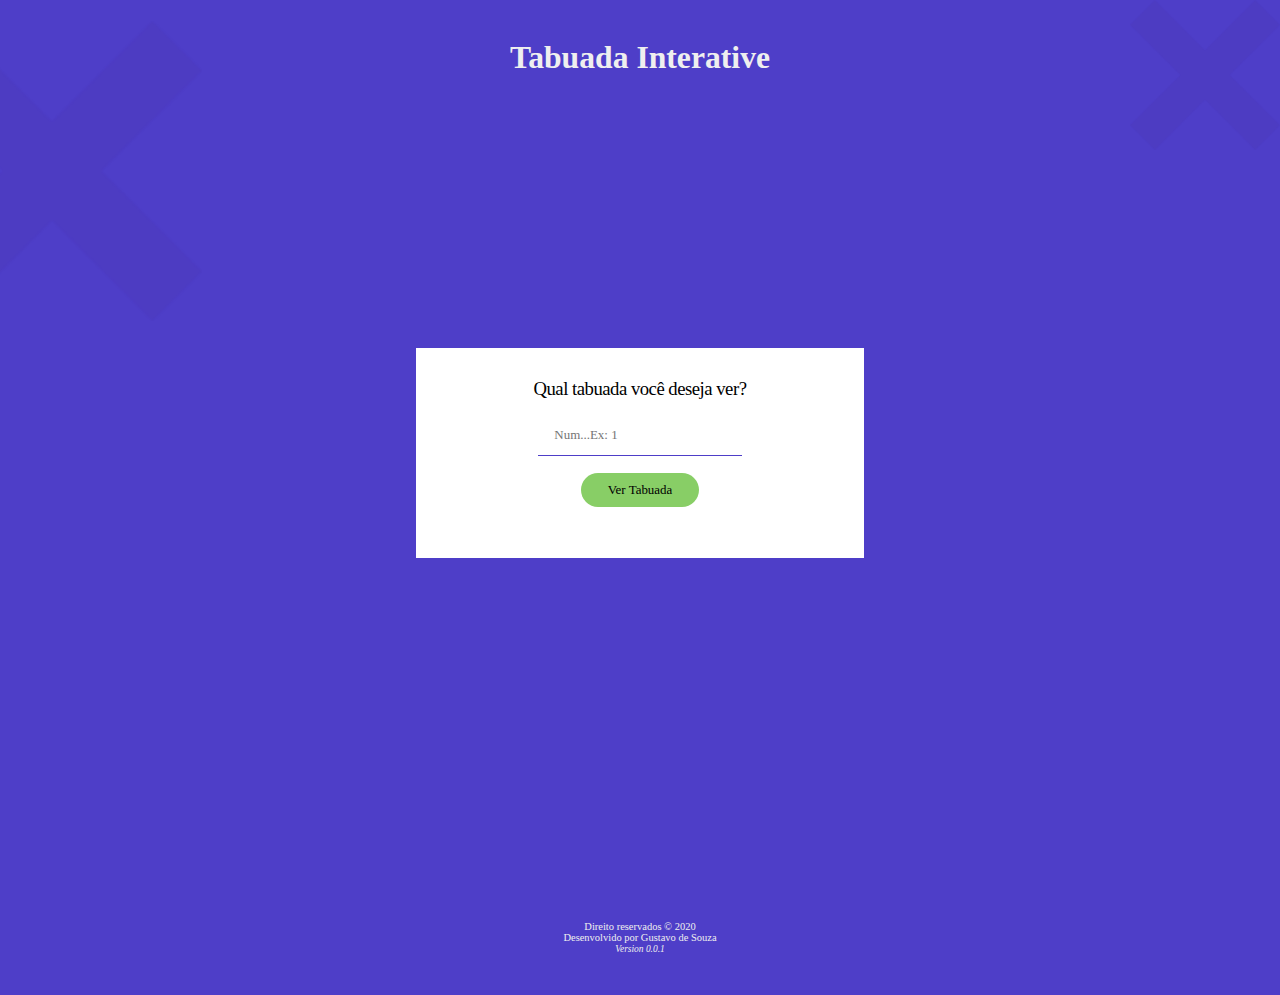
<file: index.html>
<!DOCTYPE html>
<html lang="pt-BR">
<head>
    <meta charset="UTF-8">
    <meta name="viewport" content="width=device-width, initial-scale=1.0">
    <link rel="stylesheet" href="https://cdn.jsdelivr.net/npm/bootstrap@4.5.3/dist/css/bootstrap.min.css"
        integrity="sha384-TX8t27EcRE3e/ihU7zmQxVncDAy5uIKz4rEkgIXeMed4M0jlfIDPvg6uqKI2xXr2" crossorigin="anonymous">
    <link rel="stylesheet" href="https://stackpath.bootstrapcdn.com/font-awesome/4.7.0/css/font-awesome.min.css" />
    <link rel="stylesheet" href="./css/main.css">
    <title>Tabuada | Interativo</title>
</head>
<body>
    <header id="main-screen">
        <div id="bar">
            <h1 id="logo-bar">Tabuada Interative</h1>
        </div>
        <section id="case-screen-main">
            <div id="case-element-question">
                <div id="sub-case-question">
                    <span id="question">Qual tabuada você deseja ver?</span>
                    <input type="number" id="answer-question" min="1" max="100" placeholder="Num...Ex: 1"> 
                    <button id="button">Ver Tabuada</button>
                </div>
                <!-- div field multiple table hidden -->
                <div class="sub-case-mult-table hidden">
                    <div class="container-warning-mensage hidden">
                        <span class="warning-mensage"> Digite um numero válido !</span>
                    </div>
                    <p id="element-case-mult-table"></p>
                </div>
            </div>
        </section>
    </header>
    <footer>
        <p id="copyright-comment">Direito reservados &copy; 2020 <br> Desenvolvido por Gustavo de Souza <br> <i> Version 0.0.1</i> </p>
    </footer> 
    
    <script src="https://code.jquery.com/jquery-3.5.1.js" integrity="sha256-QWo7LDvxbWT2tbbQ97B53yJnYU3WhH/C8ycbRAkjPDc="
        crossorigin="anonymous"></script>
    <script src="./script/main.js"></script>
</body>
</html>
</file>
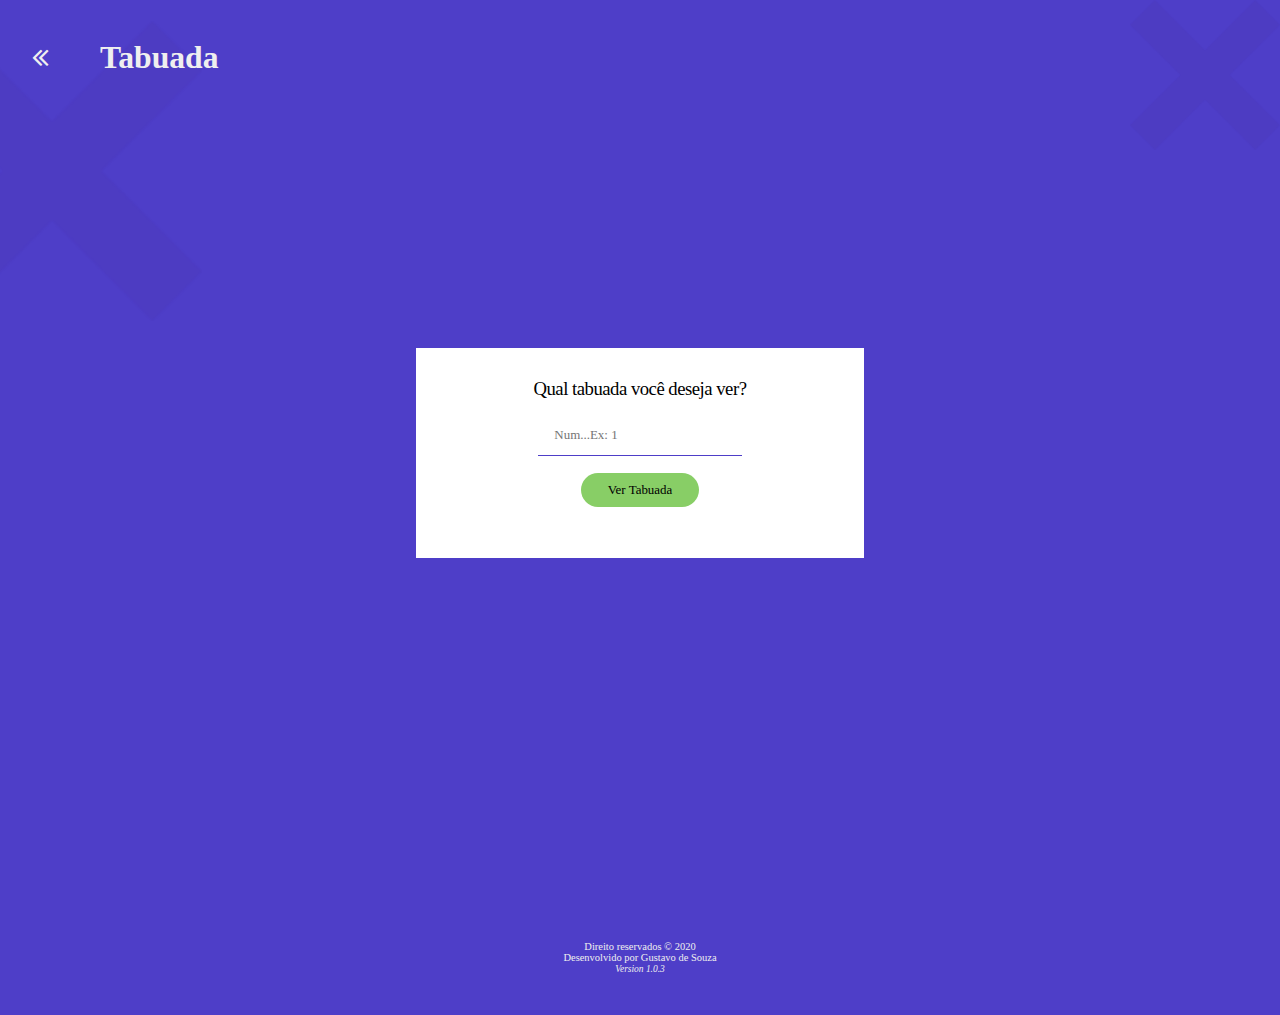
<file: mult-table.html>
<!DOCTYPE html>
<html lang="pt-BR">
<head>
    <meta charset="UTF-8">
    <meta name="viewport" content="width=device-width, initial-scale=1.0">
    <link rel="stylesheet" href="https://cdn.jsdelivr.net/npm/bootstrap@4.5.3/dist/css/bootstrap.min.css"
        integrity="sha384-TX8t27EcRE3e/ihU7zmQxVncDAy5uIKz4rEkgIXeMed4M0jlfIDPvg6uqKI2xXr2" crossorigin="anonymous">
    <link rel="stylesheet" href="https://stackpath.bootstrapcdn.com/font-awesome/4.7.0/css/font-awesome.min.css" />
    <link rel="stylesheet" href="./css/mult-table.css">
    <title>Tabuada | Interativo</title>
</head>
<body>
    <header id="main-screen">
    
        <div id="bar">
            <div class="content-btn-back">
                <div class="container-icon-open-menu ">
                    <i class="fa fa-angle-double-left"></i>
                </div>
            </div>
            <div class="container-logo">
                <h1 id="logo-bar">Tabuada</h1>
            </div>
        </div>
        <section id="case-screen-main">
            <div id="case-element-question">
                <div id="sub-case-question">
                    <span id="question">Qual tabuada você deseja ver?</span>
                    <input type="number" id="answer-question" min="1" max="100" placeholder="Num...Ex: 1"> 
                    <button id="button">Ver Tabuada</button>
                </div>
                <!-- div field multiple table hidden -->
                <div class="sub-case-mult-table hidden">
                    <div class="container-warning-mensage hidden">
                        <span class="warning-mensage"> Digite um numero válido !</span>
                    </div>
                    <p id="element-case-mult-table"></p>
                </div>
            </div>
        </section>
    </header>
    <footer>
        <p id="copyright-comment">Direito reservados &copy; 2020 <br> Desenvolvido por Gustavo de Souza <br> <i> Version 1.0.3</i> </p>
    </footer> 
    
    <script src="https://code.jquery.com/jquery-3.5.1.js" integrity="sha256-QWo7LDvxbWT2tbbQ97B53yJnYU3WhH/C8ycbRAkjPDc="
        crossorigin="anonymous"></script>
    <script src="./script/mult-table.js"></script>
</body>
</html>
</file>
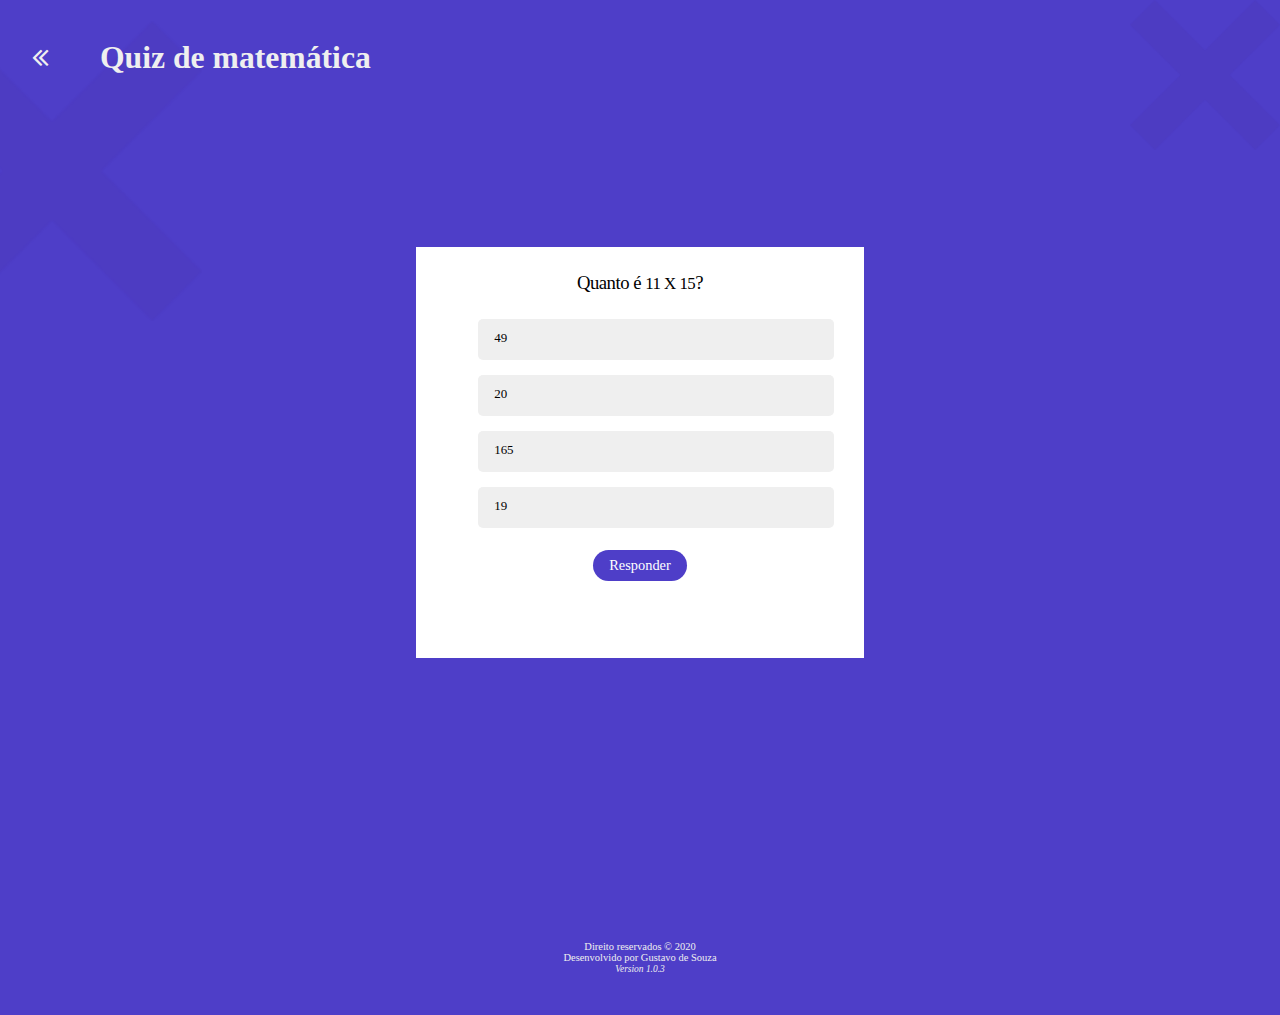
<file: quiz.html>
<!DOCTYPE html>
<html lang="pt-BR">

<head>
    <meta charset="UTF-8">
    <meta name="viewport" content="width=device-width, initial-scale=1.0">
    <link rel="stylesheet" href="https://cdn.jsdelivr.net/npm/bootstrap@4.5.3/dist/css/bootstrap.min.css"
        integrity="sha384-TX8t27EcRE3e/ihU7zmQxVncDAy5uIKz4rEkgIXeMed4M0jlfIDPvg6uqKI2xXr2" crossorigin="anonymous">
    <link rel="stylesheet" href="https://stackpath.bootstrapcdn.com/font-awesome/4.7.0/css/font-awesome.min.css" />
    <link rel="stylesheet" href="./css/quiz-style.css">
    <title>Tabuada | Interativo</title>
</head>

<body>
    <header id="main-screen">
        <div id="bar">
            <div class="content-btn-back">
                <div class="container-icon-open-menu ">
                    <i class="fa fa-angle-double-left"></i>
                </div>
            </div>
            <div class="container-logo">
                <h1 id="logo-bar">Quiz de matemática</h1>
            </div>
        </div>
        <section id="case-screen-main">
            <div id="case-element-question">
                <div id="sub-case-question">
                    <span id="question-quiz">Quanto é <span id="random-question"></span>?</span>
                    <div id="container-options-answers">
                        <!-- container 1 -->
                        <span class="answers-element option-1"> 

                        </span>
                        <!-- container 2 -->
                        <span class="answers-element option-2"> 

                        </span>
                        <!-- container 3 -->
                        <span class="answers-element option-3"> 

                        </span>
                        <!-- container 4 -->
                        <span class="answers-element option-4"> 

                        </span>
                        <div id="container-button">
                            <input type="button" value="Responder" id="button-quiz">
                        </div>
                    </div>
                    <!-- conteinar answer status -->
                    <div id="answer-status">
                        <span class="correct-answer correct hidden">
                            <i class=" fa fa-check"></i>
                        </span>
                        <span class="correct-answer wrong hidden">
                            <i class="fa fa-close"></i>
                        </span>
                    </div>
                </div>
                <!-- div field multiple table hidden -->
            </div>
        </section>
    </header>
    <footer>
        <p id="copyright-comment">Direito reservados &copy; 2020 <br> Desenvolvido por Gustavo de Souza <br> <i> Version
                1.0.3</i> </p>
    </footer>

    <script src="https://code.jquery.com/jquery-3.5.1.min.js"
        integrity="sha256-9/aliU8dGd2tb6OSsuzixeV4y/faTqgFtohetphbbj0=" crossorigin="anonymous"></script>
    <script src="./script/quiz-main.js"></script>
</body>

</html>
</file>
<file: css/main.css>
* {
    margin: 0;
    padding: 0;
    font-family: 'RobotoMono';
    font-size: 90%;
    text-decoration: none;
    border: 0 none;
    box-shadow: 0 0 0 0;
    outline: 0;
} 
body {
    background-color: #4e3ec8;
    background-image: url(../img/fechar.png), url(../img/fechar.png), url(../img/fechar.png), url(../img/fechar.png), url(../img/fechar.png);
    background-repeat: no-repeat, no-repeat, no-repeat, no-repeat;
    background-position: -5% -100%, -10% 3%, 95% -130%, 100% 0%, 40% -30%;
    background-size: 200px, 300px, 230px, 150px, 190px;
}
/* style ---container > elements */
#main-screen {
    width: 100%;
    height: auto;
    min-height: calc(100vh - 45px);
}

#bar {
    width: 100%;
    height: calc(15vh - 20px);
}
#logo-bar {
    width: fit-content;
    height: auto;
    line-height: calc(15vh - 20px);
    position: relative;
    left: 50%;
    transform: translateX(-50%);

    color: #efefef;
    font-size: 2.2rem;
}
/* element > Card question */
#case-screen-main {
    width: 70%;
    height: auto;
    min-height: calc(90vh - 15vh - 20px);
    display: flex;
    justify-content: center;
    align-items: center;
    margin: auto;
}
/* Card */
#case-element-question {
    width: 35vw;
    min-width: 320px;
    height: auto;
    min-height: 210px;
    display: block;
    margin: 20px auto 0px;
    background-color: #ffffff;
}
#sub-case-question {
    width: 85%;
    height: auto;
    padding: 25px 25px;
    display: flex;
    flex-direction: column;
    margin: auto;
    position: relative;
}
#question {
    width: fit-content;
    height: auto;
    display: block;
    margin: 5px auto 10px;
    font-size: 1.3rem;
    letter-spacing: -.5px;
}
#answer-question {
    width: 45%;
    min-width: 60px;
    height: 40px;
    border-bottom: 1px solid #4e3ec8;
    margin: 5px auto 10px ;
    padding: 0px 16px;
    font-size: .9rem;
}
#answer-question:focus {
    background-color: #efefef;
}
#button {
    width: fit-content;
    height: auto;
    padding: 9px 27px;
    display: block;
    margin: 7px auto 0px;
    font-size: .9rem;
    border-radius: 24px;
    background-color: #88ce66;
}
#button:hover {
    transition: .4s ease;
    background-color: #74c44c;
    color: rgba(51, 51, 51, 90%);
}
#button:focus {
    border: 0 none;
    box-shadow: 0 0 0 0;
    outline: 0;
}
/* container-hidden  */
.sub-case-mult-table {
    width: 90%;
    height: auto;
    min-height: 100px;
    padding: 20px 0px;
    display: block;
    margin: auto;
}
.hidden {
    display: none;
}
.appear {
    transition: .4s ease;
    display: block;
}
#element-case-mult-table {
    width: 60%;
    height: auto;
    display: flex;
    margin: auto;
    justify-content: center;
    align-items: center;
    font-size: 1.05rem;
}
@keyframes faded {
    0%, 
    50%, 
    100% {
        opacity: 1;
    }
    25%,
    75% {
        opacity: 0;
    }
}
/* warning mensage */
.warning-mensage {
    width: fit-content;
    height: auto;
    font-size: 1rem;
    color:  #f73434;
    border-bottom: 1px solid #f73434;
    display: block;
    margin: auto;
}
/* footer */
footer {
    width: 100%;
    height: calc(15vh - 20px);
    display: flex;
    margin: 25px 0 0;
    justify-content: center;
    align-items: center;
}
#copyright-comment {
    color: #efefef ;
    text-align: center;
}
</file>
<file: css/mult-table.css>
* {
    margin: 0;
    padding: 0;
    font-family: 'RobotoMono';
    font-size: 90%;
    text-decoration: none;
    border: 0 none;
    box-shadow: 0 0 0 0;
    outline: 0;
} 
body {
    background-color: #4e3ec8;
    background-image: url(../img/fechar.png), url(../img/fechar.png), url(../img/fechar.png), url(../img/fechar.png), url(../img/fechar.png);
    background-repeat: no-repeat, no-repeat, no-repeat, no-repeat;
    background-position: -5% -100%, -10% 3%, 95% -130%, 100% 0%, 40% -30%;
    background-size: 200px, 300px, 230px, 150px, 190px;
}
/* style ---container > elements */
#main-screen {
    width: 100%;
    height: auto;
    min-height: calc(100vh - 45px);
}

#bar {
    width: 100%;
    height: calc(15vh - 20px);
}
/* back main screen */
.content-btn-back {
    width: 100px;
    height: calc(15vh - 20px);
    float: left;
}
.container-icon-open-menu {
    width: auto;
    height: calc(15vh - 20px);
    position: relative;
    left: 32px;
    display: flex;
    justify-content: center;
    align-items: center;
    cursor: pointer;
    float: left;
}
.fa-angle-double-left {
    font-size: 2rem;
    color: #efefef;
}
/* logo */
.container-logo {
    width: 70%;
    height: calc(15vh - 20px);
    float: left;
}
#logo-bar {
    width: 100%;
    height: auto;
    line-height: calc(15vh - 20px);
    color: #efefef;
    font-size: 2.2rem;
    text-align: start;
}
@media (max-width: 700px) {
    #logo-bar {
        width: 295px;
        font-size: 1.4rem;
    }
}
/* element > Card question */
#case-screen-main {
    width: 100%;
    height: auto;
    min-height: calc(90vh - 15vh - 20px);
    display: flex;
    justify-content: center;
    align-items: center;
    margin: auto;
}
/* Card */
#case-element-question {
    width: 35vw;
    min-width: 320px;
    height: auto;
    min-height: 210px;
    display: block;
    margin: 20px auto 0px;
    background-color: #ffffff;
}
#sub-case-question {
    width: 85%;
    height: auto;
    padding: 25px 25px;
    display: flex;
    flex-direction: column;
    margin: auto;
    position: relative;
}
#question {
    width: fit-content;
    height: auto;
    display: block;
    margin: 5px auto 10px;
    font-size: 1.3rem;
    letter-spacing: -.5px;
}
#answer-question {
    width: 45%;
    min-width: 60px;
    height: 40px;
    border-bottom: 1px solid #4e3ec8;
    margin: 5px auto 10px ;
    padding: 0px 16px;
    font-size: .9rem;
}
#answer-question:focus {
    background-color: #efefef;
}
#button {
    width: fit-content;
    height: auto;
    padding: 9px 27px;
    display: block;
    margin: 7px auto 0px;
    font-size: .9rem;
    border-radius: 24px;
    background-color: #88ce66;
}
#button:hover {
    transition: .4s ease;
    background-color: #74c44c;
    color: rgba(51, 51, 51, 90%);
}
#button:focus {
    border: 0 none;
    box-shadow: 0 0 0 0;
    outline: 0;
}
/* container-hidden  */
.sub-case-mult-table {
    width: 90%;
    height: auto;
    min-height: 100px;
    padding: 20px 0px;
    display: block;
    margin: auto;
}
.hidden {
    display: none;
}
.appear {
    transition: .4s ease;
    display: block;
}
#element-case-mult-table {
    width: 60%;
    height: auto;
    display: flex;
    margin: auto;
    justify-content: center;
    align-items: center;
    font-size: 1.05rem;
}
@keyframes faded {
    0%, 
    50%, 
    100% {
        opacity: 1;
    }
    25%,
    75% {
        opacity: 0;
    }
}
/* warning mensage */
.warning-mensage {
    width: fit-content;
    height: auto;
    font-size: 1rem;
    color:  #f73434;
    border-bottom: 1px solid #f73434;
    display: block;
    margin: auto;
}
/* footer */
footer {
    width: 100%;
    height: calc(15vh - 20px);
    display: flex;
    margin: 45px 0 0;
    justify-content: center;
    align-items: center;
}
#copyright-comment {
    color: #efefef ;
    text-align: center;
}
</file>
<file: css/quiz-style.css>
* {
    margin: 0;
    padding: 0;
    font-family: 'RobotoMono';
    font-size: 90%;
    text-decoration: none;
    border: 0 none;
    box-shadow: 0 0 0 0;
    outline: 0;
} 
body {
    background-color: #4e3ec8;
    background-image: url(../img/fechar.png), url(../img/fechar.png), url(../img/fechar.png), url(../img/fechar.png), url(../img/fechar.png);
    background-repeat: no-repeat, no-repeat, no-repeat, no-repeat;
    background-position: -5% -100%, -10% 3%, 95% -130%, 100% 0%, 40% -30%;
    background-size: 200px, 300px, 230px, 150px, 190px;
}
/* style ---container > elements */
#main-screen {
    width: 100%;
    height: auto;
    min-height: calc(100vh - 45px);
}

#bar {
    width: 100%;
    height: calc(15vh - 20px);
}
/* back main screen */
/* Open */
.content-btn-back {
    width: 100px;
    height: calc(15vh - 20px);
    float: left;
}
.container-icon-open-menu {
    width: auto;
    height: calc(15vh - 20px);
    position: relative;
    left: 32px;
    display: flex;
    justify-content: center;
    align-items: center;
    cursor: pointer;
    float: left;
}
.fa-angle-double-left {
    font-size: 2rem;
    color: #efefef;
}

/* logo */
.container-logo {
    width: 70%;
    height: calc(15vh - 20px);
    float: left;
}
#logo-bar {
    width: 100%;
    height: auto;
    line-height: calc(15vh - 20px);
    color: #efefef;
    font-size: 2.2rem;
    text-align: start;
}
@media (max-width: 700px) {
    #logo-bar {
        width: 295px;
        font-size: 1.4rem;
    }
}
/* element > Card question */
#case-screen-main {
    width: 100%;
    height: auto;
    min-height: calc(90vh - 15vh - 20px);
    display: flex;
    justify-content: center;
    align-items: center;
    margin: auto;
}
/* Card */
#case-element-question {
    width: 35vw;
    min-width: 320px;
    height: auto;
    min-height: 210px;
    display: block;
    margin: 20px auto 0px;
    background-color: #ffffff;
}
#sub-case-question {
    width: 85%;
    height: auto;
    padding: 25px 25px;
    display: flex;
    flex-direction: column;
    margin: auto;
    position: relative;
}
#question {
    width: fit-content;
    height: auto;
    display: block;
    margin: 5px auto 10px;
    font-size: 1.3rem;
    letter-spacing: -.5px;
}
#answer-question {
    width: 45%;
    min-width: 60px;
    height: 40px;
    border-bottom: 1px solid #4e3ec8;
    margin: 5px auto 10px ;
    padding: 0px 16px;
    font-size: .9rem;
}
#answer-question:focus {
    background-color: #efefef;
}
#button {
    width: fit-content;
    height: auto;
    padding: 9px 27px;
    display: block;
    margin: 7px auto 0px;
    font-size: .9rem;
    border-radius: 24px;
    background-color: #88ce66;
}
#button:hover {
    transition: .4s ease;
    background-color: #74c44c;
    color: rgba(51, 51, 51, 90%);
}
#button:focus {
    border: 0 none;
    box-shadow: 0 0 0 0;
    outline: 0;
}
#question-quiz {
    width: fit-content;
    height: auto;
    display: block;
    margin: auto;
    font-size: 1.3rem;
    letter-spacing: -.5px;
}
/* contaier -options */
#container-options-answers {
    width: 85%;
    height: auto;
    min-height: 120px;
    display: block;
    margin: 10px auto 0;
}

.answers-element {
    width: 100%;
    height: 35px;
    cursor: pointer;
    display: block;
    margin: 15px auto 7px;
    border-top: 1px solid #efefef;
    padding: 0px 16px 5px;
    line-height: 35px;
    border-radius: 5px;
    background-color: #efefef;
    font-size: .9rem;
}
.answers-element:hover {
    transition: .5s ease;
    background-color:  rgba(51, 51, 51, 40%);
}
.userAnswer {
    transition: .4 ease;
    background-color:  rgba(51, 51, 51, 55%);
}
#container-button {
    width: 100%;
    height: auto;
    display: flex;
    justify-content: center;
    align-items: center;
}
#button-quiz {
    width: fit-content;
    height: auto;
    padding: 7px 16px;
    margin: 15px 0 7px;
    background-color: #4e3ec8;
    color: white;
    font-size: 1rem;
    border-radius: 24px;
}
/* container-hidden  */
.sub-case-mult-table {
    width: 90%;
    height: auto;
    min-height: 100px;
    padding: 20px 0px;
    display: block;
    margin: auto;
}
/* element answer status */
#answer-status {
    width: 50%;
    height: auto;
    display: flex;
    justify-content: center;
    align-items: center;
    margin: 10px auto 5px;
    padding: 15px 20px;
}
.correct-answer {
    width: 44px;
    height: 44px;
    display: flex;
    justify-content: center;
    align-items: center;
    border-radius: 50% 50%;
    
}
.correct {
    background-color: #74c44c;
}
.wrong {
    background-color: #f73434;
}
.fa-check,
.fa-close {
    font-size: 1.3rem;
    color: #efefef;
}
.hidden {
    display: none;
}
.appear {
    transition: .4s ease;
    animation: faded 3s cubic-bezier(0.25, 0.1, 0.36, 0.69);
    display: flex;
}
@keyframes faded {
    0%, 
    50%, 
    100% {
        
        opacity: 1;
    }
    25%,
    75% {
        transform: scale3d(1);
        opacity: 0;
    }
}
/* footer */
footer {
    width: 100%;
    height: calc(15vh - 20px);
    display: flex;
    margin: 45px 0 0;
    justify-content: center;
    align-items: center;
}
#copyright-comment {
    color: #efefef ;
    text-align: center;
}
</file>
